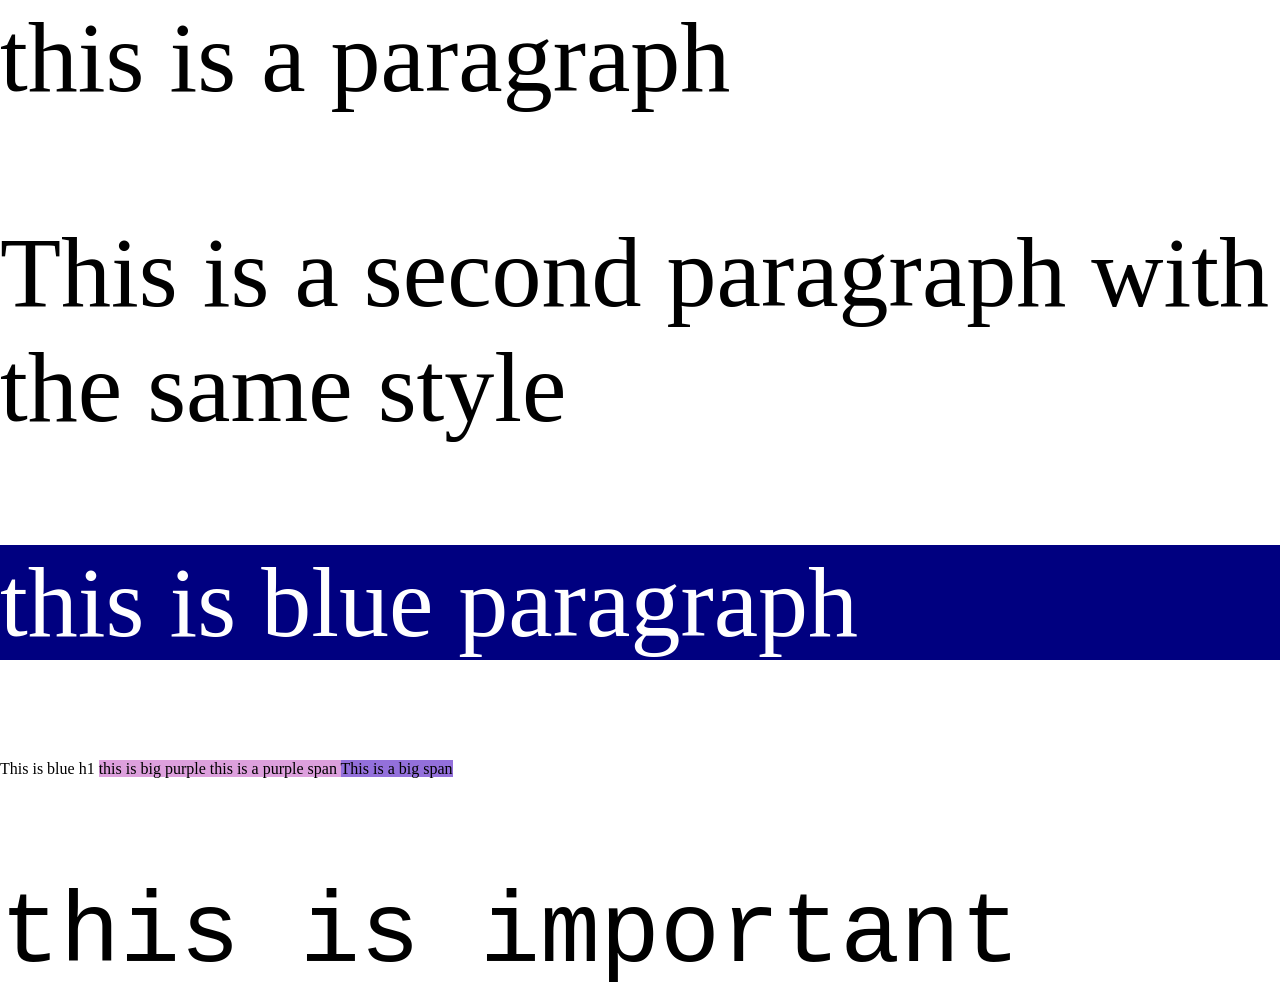
<file:  assignment 8.2/index.html>
<html>
<head>
	
	<title>class 13 demo</title>
	<link rel="stylesheet"href="style.css">
</head>
<body>
<p>this is a paragraph
</p>
<p>This is a second paragraph with the same style</p>
<p
	class="blue">
	this is blue paragraph
</p>
<head
class="blue">
This is blue h1
</head>
<span
class="big purple">
this is big purple 
<span/>
<span
clas= "purple">
	this is a purple span 
</span>
<span
class="big">
	This is a big span 
</span>
<p id="important">
this is important 	
</p>
</body>
</html>
</file>
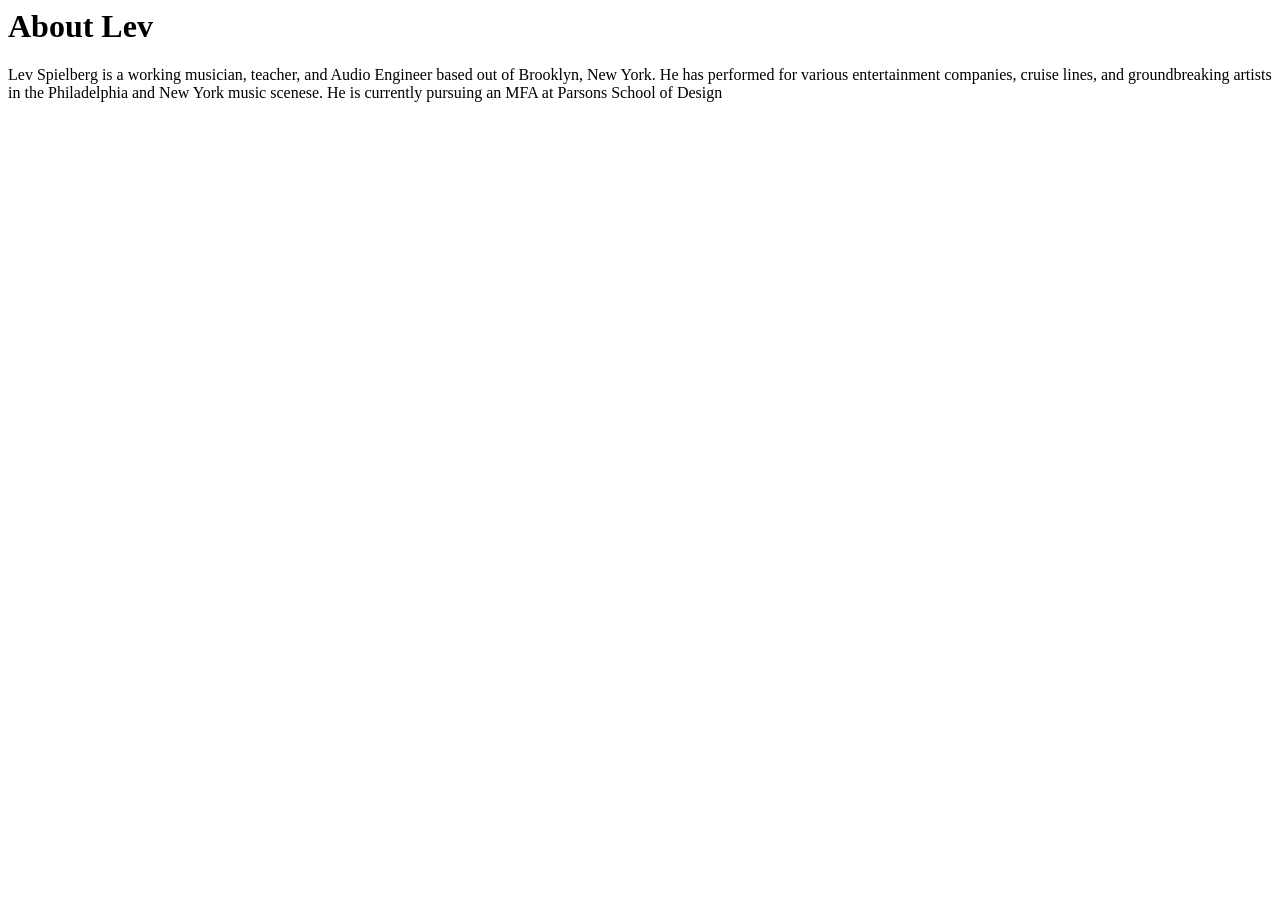
<file: Bio.html>
<html>
<head>
	<title>About Me</title>
</head>
<body>

<h1>About Lev</h1>

Lev Spielberg is a working musician, teacher, and Audio Engineer based out of Brooklyn, New York. He has performed for various entertainment companies, cruise lines, and groundbreaking artists in the Philadelphia and New York music scenese. He is currently pursuing an MFA at Parsons School of Design








</body>



</html>
</file>
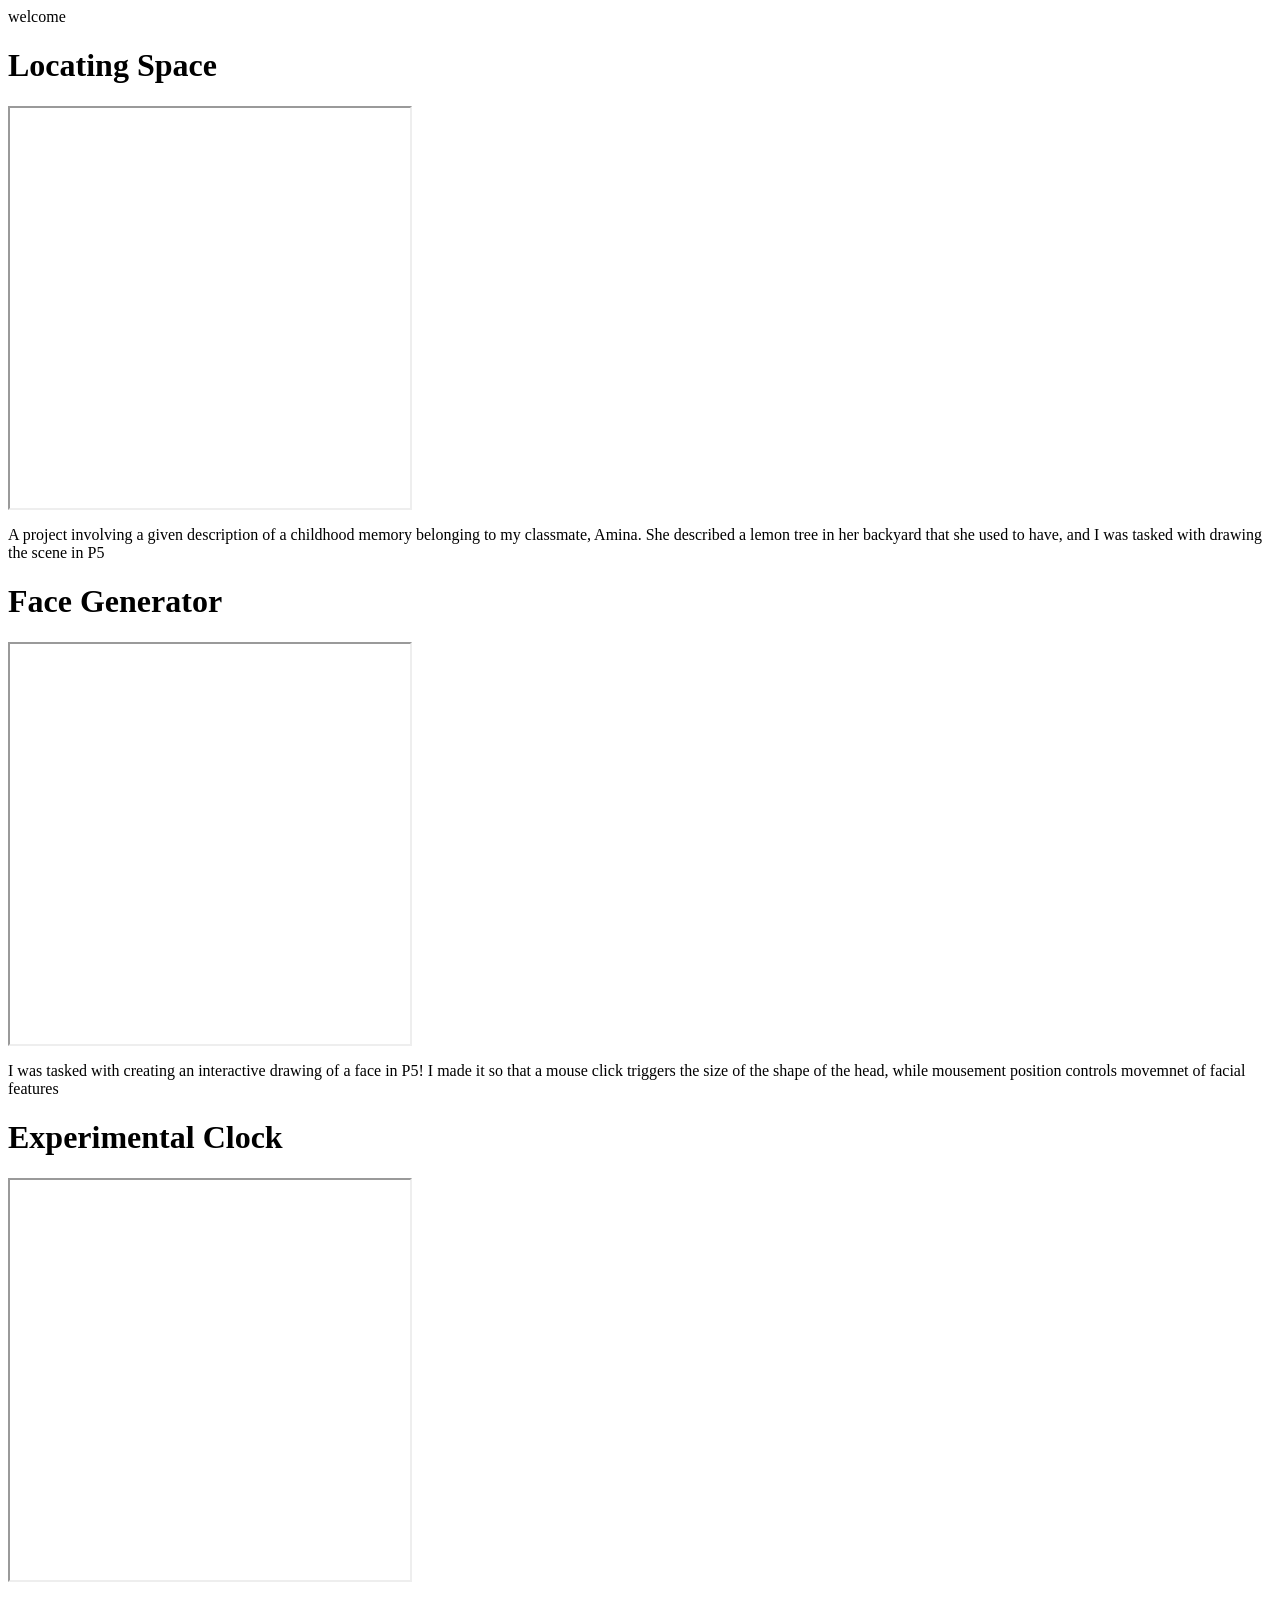
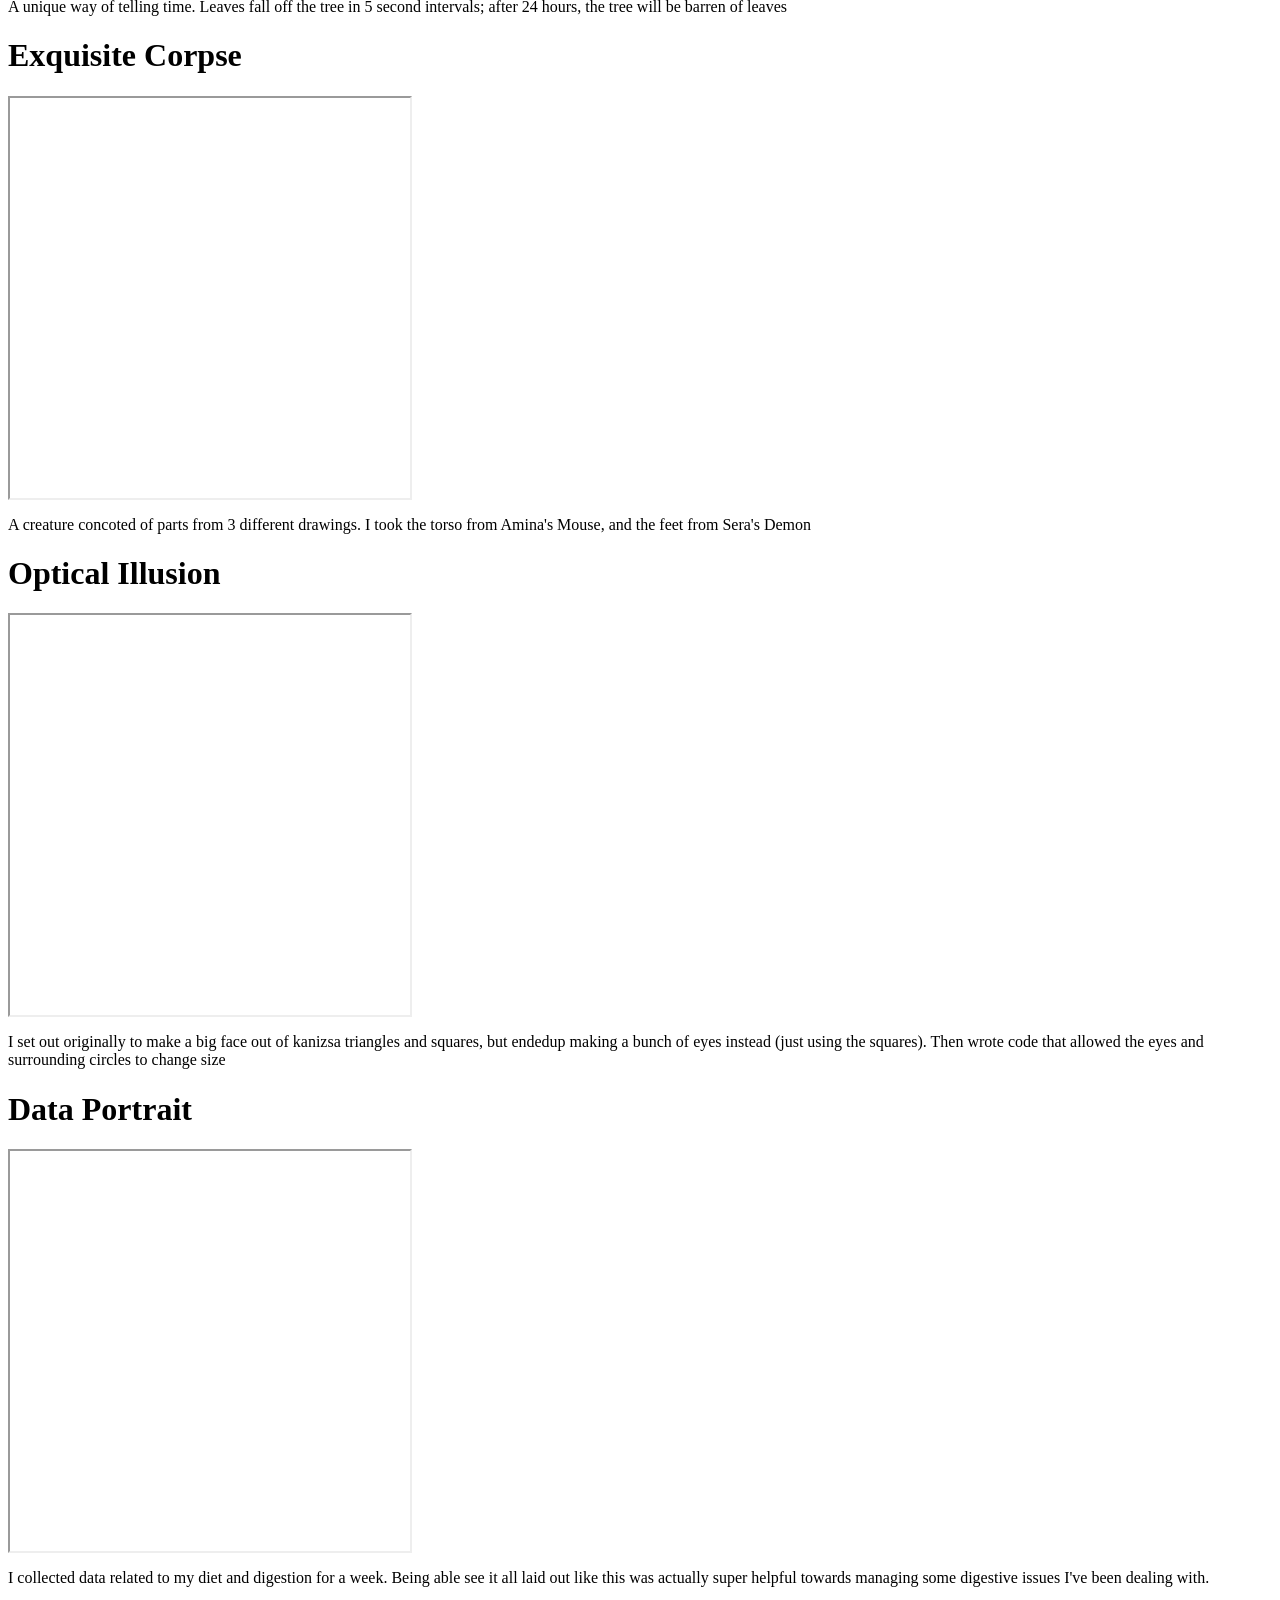
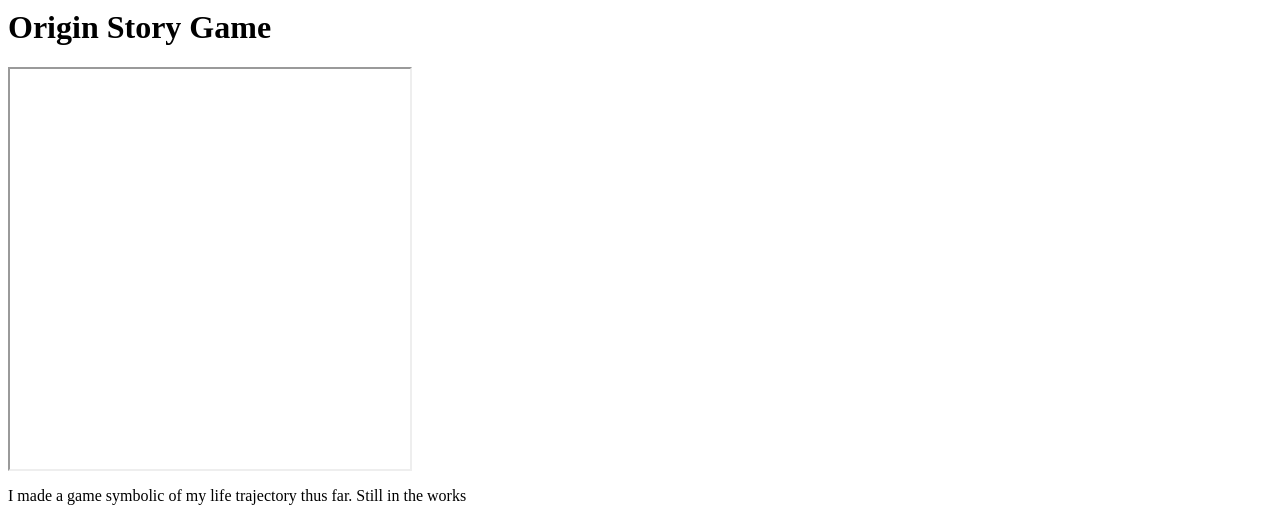
<file: homepage.html>
<html> 
	<head>
		<title>Lev Spielberg</title>
	</head>
		<body>
			welcome 
			<p></p>
			<h1>Locating Space</h1>
			<iframe src="https://openprocessing.org/sketch/3007773/embed/?plusEmbedHash=483e98b8&userID=609542&plusEmbedTitle=true&show=sketch" width="400" height="400"></iframe>
			<p>A project involving a given description of a childhood memory belonging to my classmate, Amina. She described a lemon tree in her backyard that she used to have, and I was tasked with drawing the scene in P5</p>
			<p></p>
			<h1>Face Generator</h1>
			<p><iframe src="https://openprocessing.org/sketch/3020733/embed/?plusEmbedHash=8bbc22d7&userID=609542&plusEmbedTitle=true&show=sketch" width="400" height="400"></iframe></p>
			<p>I was tasked with creating an interactive drawing of a face in P5! I made it so that a mouse click triggers the size of the shape of the head, while mousement position controls movemnet of facial features</p>
			<h1>Experimental Clock</h1>
			<iframe src="https://openprocessing.org/sketch/3025344/embed/?plusEmbedHash=5875ac94&userID=609542&plusEmbedTitle=true&show=sketch" width="400" height="400"></iframe>
			<p>A unique way of telling time. Leaves fall off the tree in 5 second intervals; after 24 hours, the tree will be barren of leaves</p>
			<h1>Exquisite Corpse</h1>
			<iframe src="https://openprocessing.org/sketch/3030712/embed/?plusEmbedHash=fee168e5&userID=609542&plusEmbedTitle=true&show=sketch" width="400" height="400"></iframe>
			<p>A creature concoted of parts from 3 different drawings. I took the torso from Amina's Mouse, and the feet from Sera's Demon</p>

			<h1>Optical Illusion</h1>
			<iframe src="https://openprocessing.org/sketch/3036500/embed/?plusEmbedHash=1ea2ed9a&userID=609542&plusEmbedTitle=true&show=sketch" width="400" height="400"></iframe>
			<p>I set out originally to make a big face out of kanizsa triangles and squares, but endedup making a bunch of eyes instead (just using the squares). Then wrote code that allowed the eyes and surrounding circles to change size </p>
			<h1>Data Portrait</h1>
			<iframe src="https://openprocessing.org/sketch/3049125/embed/?plusEmbedHash=e285d55c&userID=609542&plusEmbedTitle=true&show=sketch" width="400" height="400"></iframe>
			<p>I collected data related to my diet and digestion for a week. Being able see it all laid out like this was actually super helpful towards managing some digestive issues I've been dealing with.</p>
			<h1>Origin Story Game</h1>
			<iframe src="https://openprocessing.org/sketch/3051964/embed/?plusEmbedHash=18f9ab60&userID=609542&plusEmbedTitle=true&show=sketch" width="400" height="400"></iframe>
			<p>I made a game symbolic of my life trajectory thus far. Still in the works</p>


		</body



</html>
</file>
<file:  assignment 8.2/style.css>
/*
this is a comment 
rule syntax: 
selector {
	property: value;
}
 /*selector = p*/
 * {
 	box-sizing: border-box;
 }
 body{
 	width: 100vw;
 	height: 100vh;
 	margin: 0;
 }
p {
	font-size: 100px; 
}
.blue{
	color: white;
	background-color: navy;
}
h1.blue{
	color: white;
}
.purple{
	background-color: rebeccapurple;
}
.big.purple{
	background-color: plum;
}
.big{
	background-color: mediumpurple;
}
#important{
	font-family: monospace;
}
</file>
